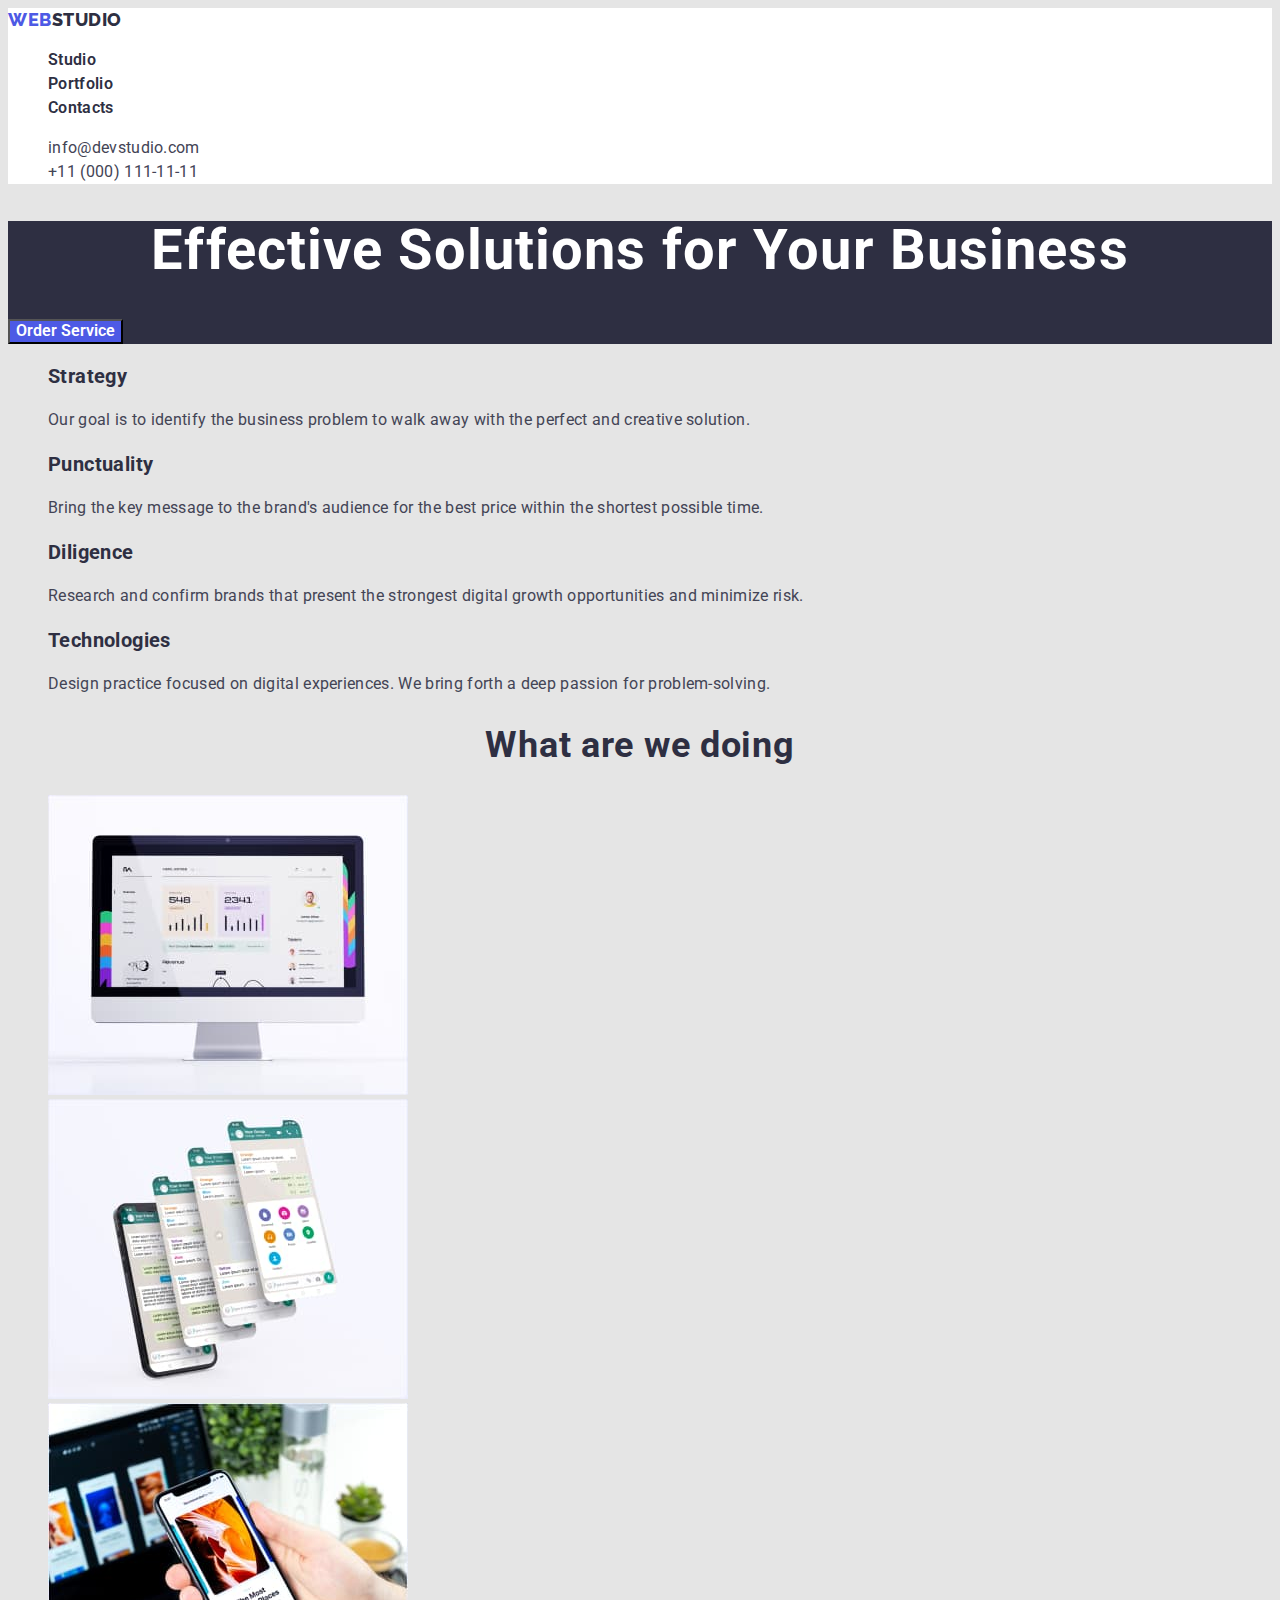
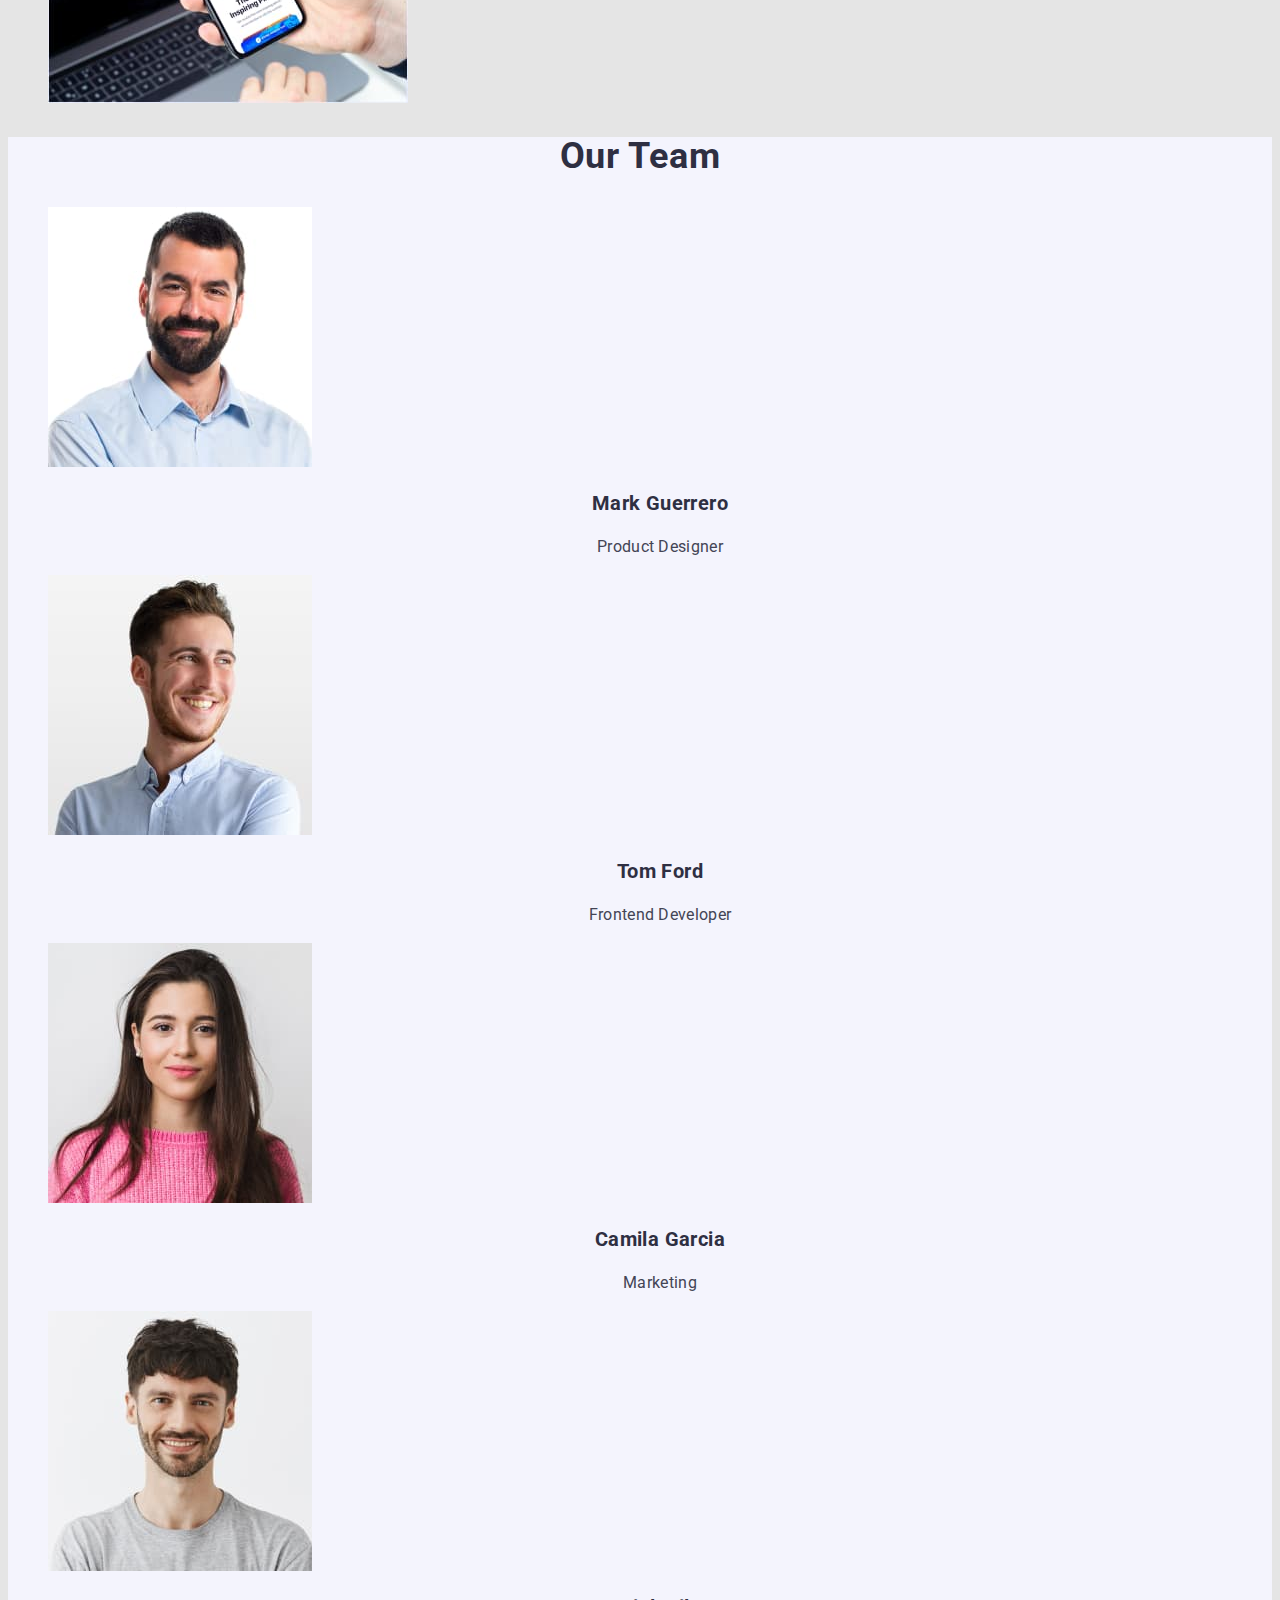
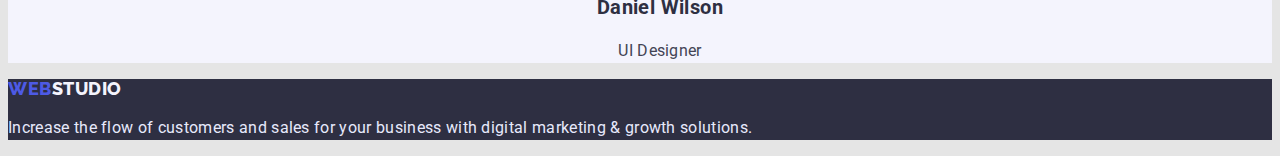
<file: index.html>
<!DOCTYPE html>
<html lang="en">
  <head>
    <meta charset="UTF-8" />
    <meta http-equiv="X-UA-Compatible" content="IE=edge" />
    <meta name="viewport" content="width=device-width, initial-scale=1.0" />
    <title>WebStudio</title>
    <link rel="preconnect" href="https://fonts.googleapis.com" />
    <link rel="preconnect" href="https://fonts.gstatic.com" crossorigin />
    <link
      href="https://fonts.googleapis.com/css2?family=Raleway:wght@800&family=Roboto:wght@400;500;700;900&display=swap"
      rel="stylesheet"
    />
    <link rel="stylesheet" href="./css/styles.css" />
  </head>
  <body>
    <header class="beginning">
      <nav>
        <a class="logo link" href="./index.html"
          ><span class="box-logo">web</span>studio</a
        >
        <ul class="header list">
          <li class="header-item">
            <a class="header-link link" href="./index.html">Studio</a>
          </li>
          <li class="header-item">
            <a class="header-link link" href="./portfolio.html">Portfolio</a>
          </li>
          <li class="header-item">
            <a class="header-link link" href="">Contacts</a>
          </li>
        </ul>
      </nav>
      <ul class="contact list">
        <li class="contact-item">
          <a class="contact-link link" href="maito:info@devstudio.com"
            >info@devstudio.com</a
          >
        </li>
        <li class="contact-item">
          <a class="contact-link link" href="tel:+110001111111"
            >+11 (000) 111-11-11</a
          >
        </li>
      </ul>
    </header>
    <main>
      <!-- Solutions for Your Business -->
      <section class="hero">
        <h1 class="hero-title">Effective Solutions for Your Business</h1>
        <button type="button" class="heto-btn btn">Order Service</button>
      </section>
      <!-- Solutions for Your Business -->
      <section class="benefits">
        <h2 class="visually-hidden">Solutions for Your Business</h2>
        <ul class="benefits-list list">
          <li class="benefits-item">
            <h3 class="benefits-pre-text">Strategy</h3>
            <p class="benefits-text">
              Our goal is to identify the business problem to walk away with the
              perfect and creative solution.
            </p>
          </li>
          <li class="benefits-item">
            <h3 class="benefits-pre-text">Punctuality</h3>
            <p class="benefits-text">
              Bring the key message to the brand's audience for the best price
              within the shortest possible time.
            </p>
          </li>
          <li class="benefits-item">
            <h3 class="benefits-pre-text">Diligence</h3>
            <p class="benefits-text">
              Research and confirm brands that present the strongest digital
              growth opportunities and minimize risk.
            </p>
          </li>
          <li class="benefits-item">
            <h3 class="benefits-pre-text">Technologies</h3>
            <p class="benefits-text">
              Design practice focused on digital experiences. We bring forth a
              deep passion for problem-solving.
            </p>
          </li>
        </ul>
      </section>
      <!--What are we doing-->
      <section class="item">
        <h2 class="item-text">What are we doing</h2>
        <ul class="item-list list">
          <li class="item-pic">
            <img
              src="./images/rectangle1.jpg"
              alt="Computer"
              width="360"
              height="300"
            />
          </li>
          <li class="item-pic">
            <img
              src="./images/rectangle2.jpg"
              alt="Social Network"
              width="360"
              height="300"
            />
          </li>
          <li class="item-pic">
            <img
              src="./images/rectangle3.jpg"
              alt="Telephone"
              width="360"
              height="300"
            />
          </li>
        </ul>
      </section>
      <!-- Our Team -->
      <section class="command">
        <h2 class="command-caption">Our Team</h2>
        <ul class="comand-list list">
          <li class="comand-item">
            <img
              src="./images/markguerrero.jpg"
              alt="Member of our team Mark Guerrero"
              width="264"
              height="260"
            />
            <h3 class="command-pre-text">Mark Guerrero</h3>
            <p class="command-text">Product Designer</p>
          </li>
          <li class="comand-item">
            <img
              src="./images/tomford.jpg"
              alt="Member of our team Tom Ford"
              width="264"
              height="260"
            />
            <h3 class="command-pre-text">Tom Ford</h3>
            <p class="command-text">Frontend Developer</p>
          </li>
          <li class="comand-item">
            <img
              src="./images/camilagarcia.jpg"
              alt="Member of our team Camila Garcia"
              width="264"
              height="260"
            />
            <h3 class="command-pre-text">Camila Garcia</h3>
            <p class="command-text">Marketing</p>
          </li>
          <li class="comand-item">
            <img
              src="./images/danielwilson.jpg"
              alt="Member of our team Daniel Wilson"
              width="264"
              height="260"
            />
            <h3 class="command-pre-text">Daniel Wilson</h3>
            <p class="command-text">UI Designer</p>
          </li>
        </ul>
      </section>
    </main>
    <footer class="ending">
      <a class="log link" href="./index.html">
        <span class="box-log">web</span>studio</a
      >
      <p class="text">
        Increase the flow of customers and sales for your business with digital
        marketing & growth solutions.
      </p>
    </footer>
  </body>
</html>
</file>
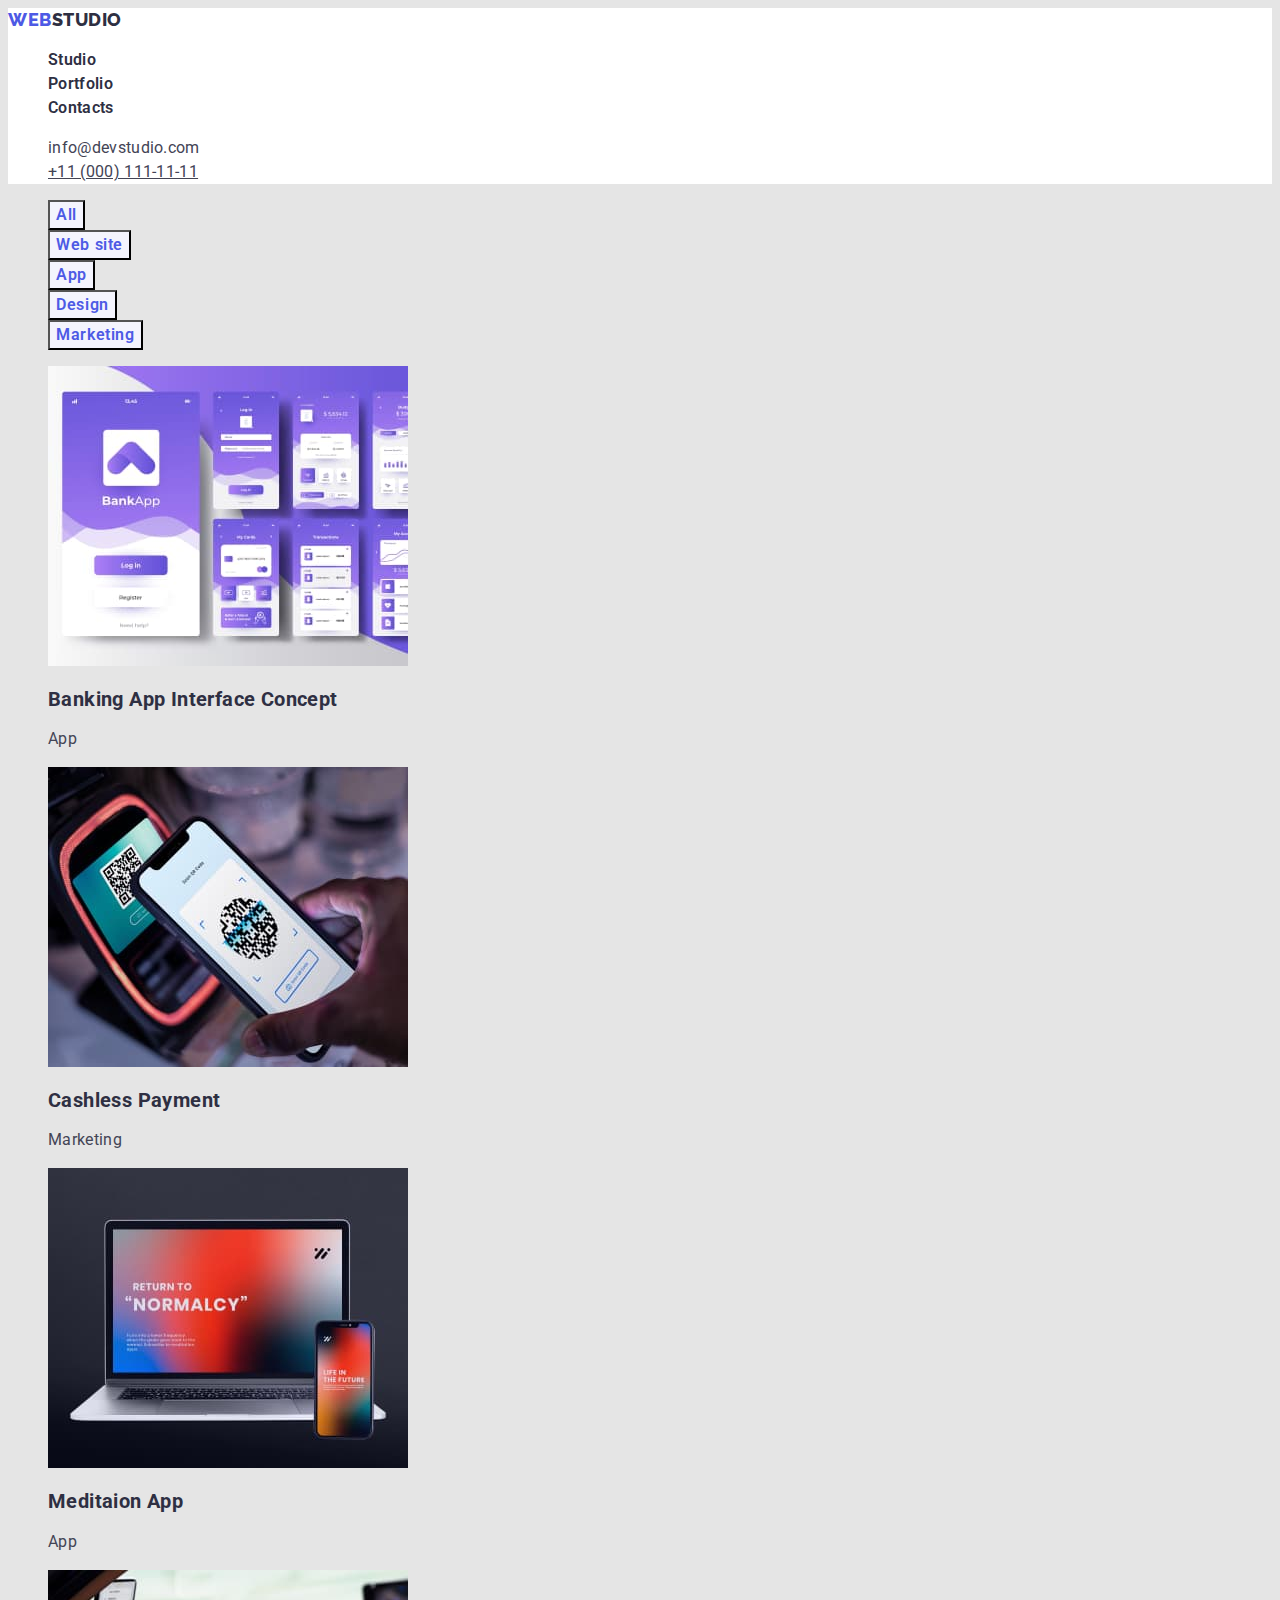
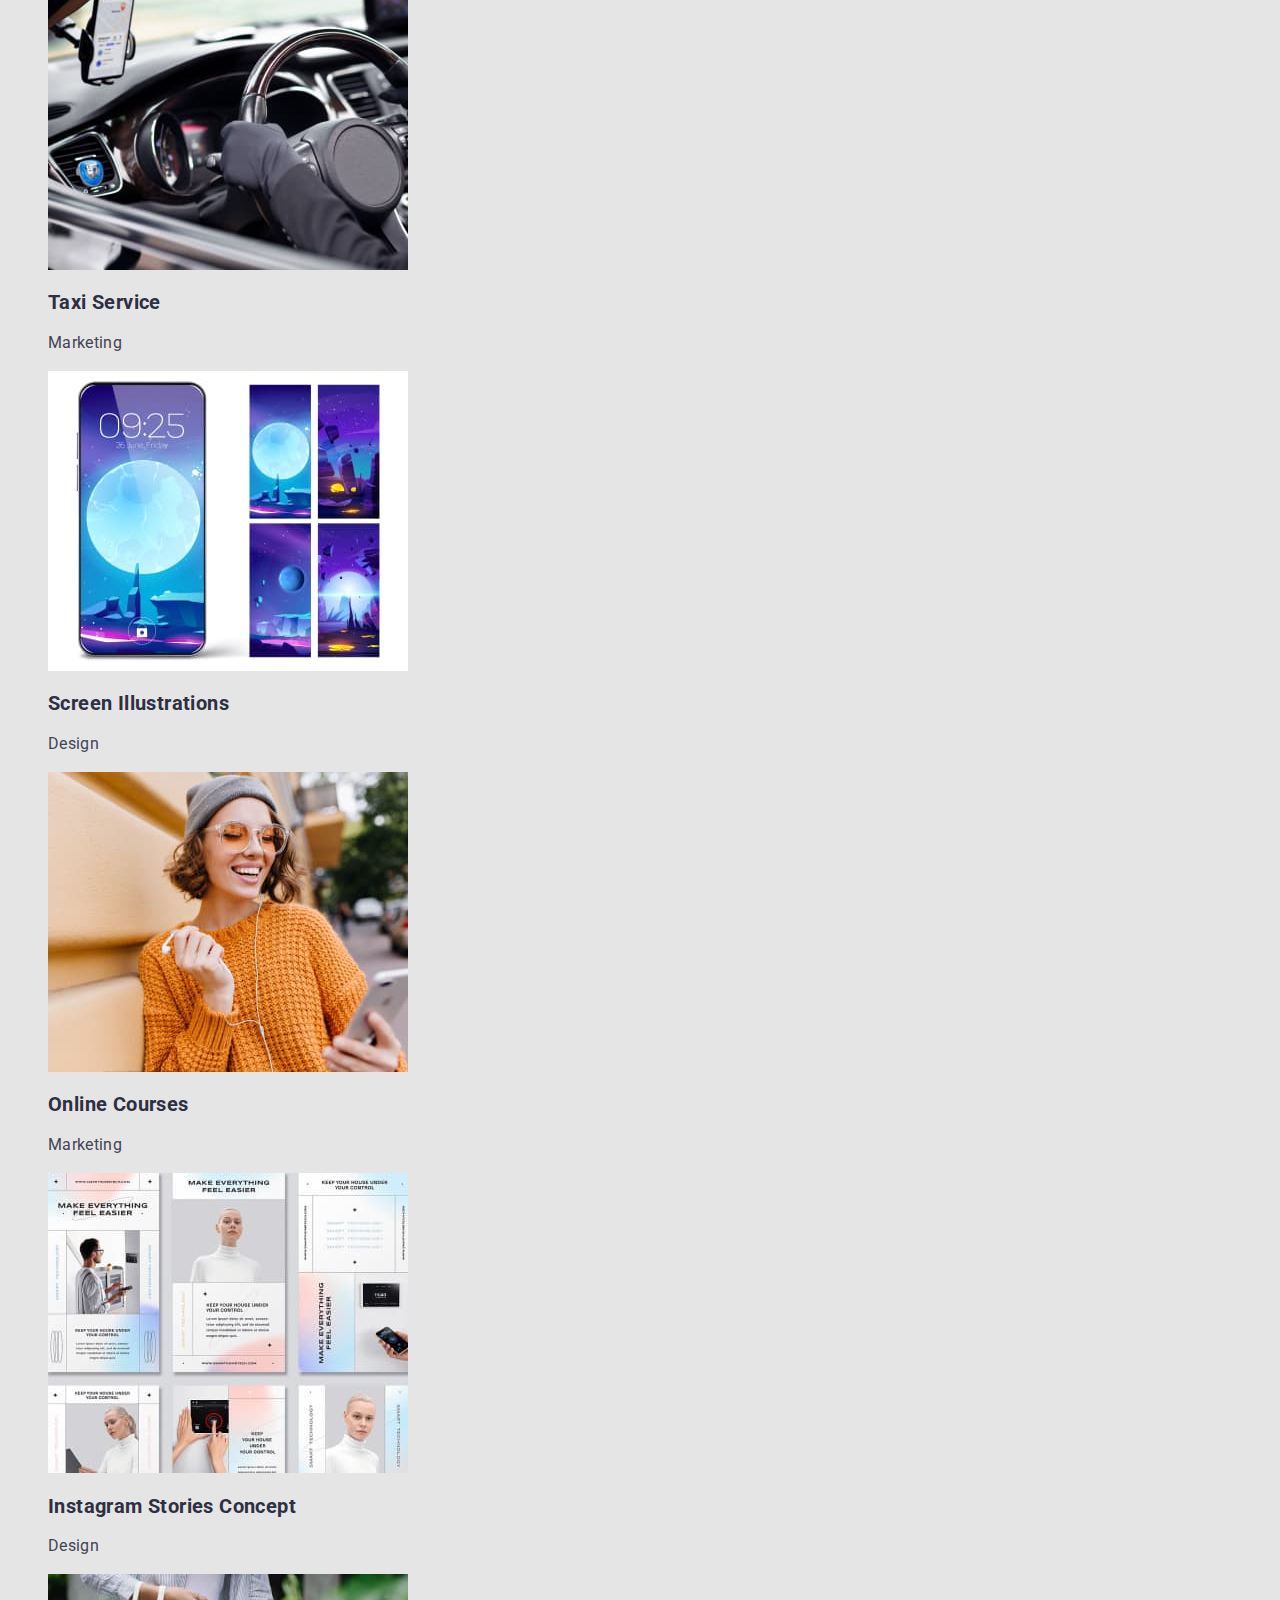
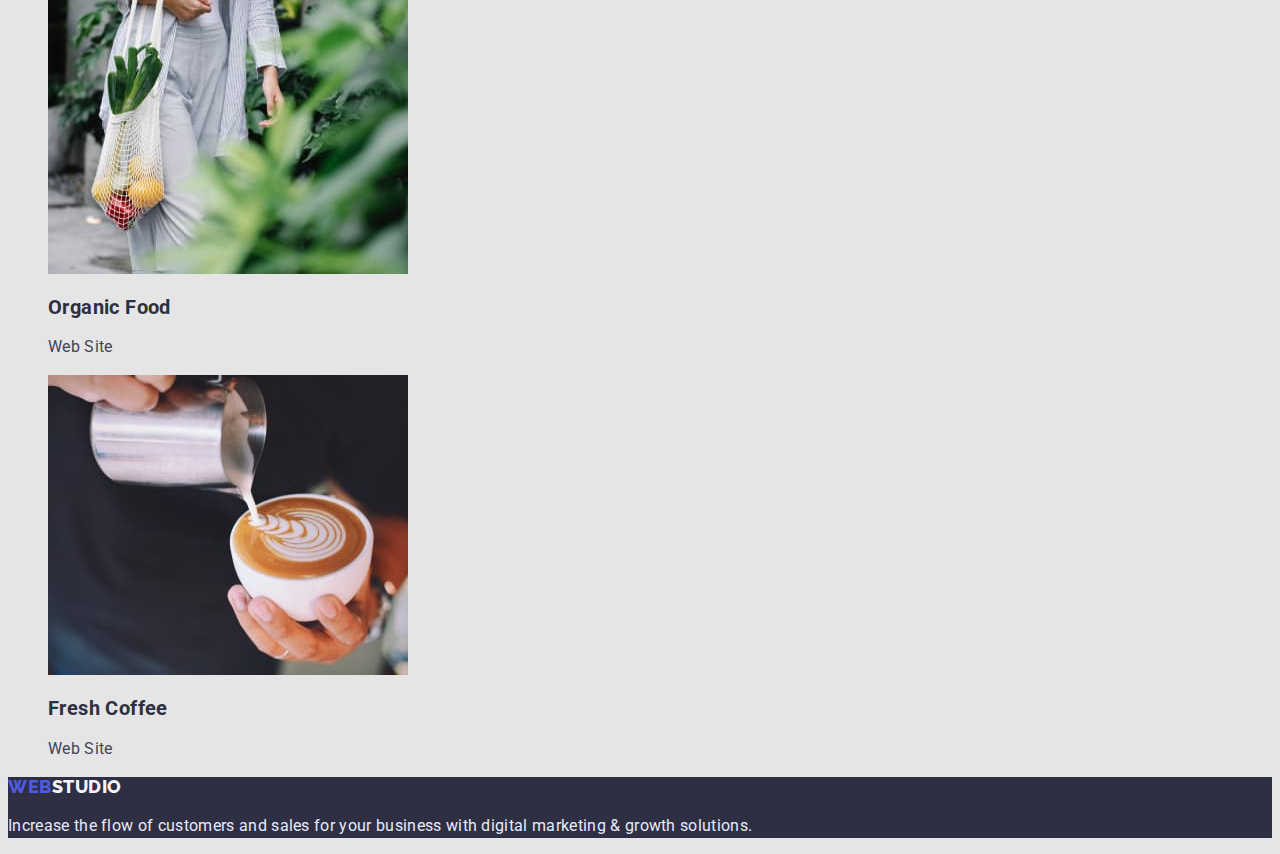
<file: portfolio.html>
<!DOCTYPE html>
<html lang="en">
  <head>
    <meta charset="UTF-8" />
    <meta http-equiv="X-UA-Compatible" content="IE=edge" />
    <meta name="viewport" content="width=device-width, initial-scale=1.0" />
    <title>WebStudio</title>
    <link rel="preconnect" href="https://fonts.googleapis.com" />
    <link rel="preconnect" href="https://fonts.gstatic.com" crossorigin />
    <link
      href="https://fonts.googleapis.com/css2?family=Raleway:wght@800&family=Roboto:wght@400;500;700;900&display=swap"
      rel="stylesheet"
    />
    <link rel="stylesheet" href="./css/styles.css" />
  </head>
  <body>
    <header class="beginning">
      <nav>
        <a class="logo link" href="./index.html"
          ><span class="box-logo">web</span>studio</a
        >
        <ul class="header list">
          <li class="header-item">
            <a class="header-link link" href="./index.html">Studio</a>
          </li>
          <li class="header-item">
            <a class="header-link link" href="./portfolio.html" target="_blank"
              >Portfolio</a
            >
          </li>
          <li class="header-item">
            <a class="header-link link" href="">Contacts</a>
          </li>
        </ul>
      </nav>
      <ul class="contact list">
        <li class="contact-item">
          <a class="contact-link link" href="maito:info@devstudio.com"
            >info@devstudio.com</a
          >
        </li>
        <li class="contact-item">
          <a class="contact-link" href="tel:+110001111111"
            >+11 (000) 111-11-11</a
          >
        </li>
      </ul>
    </header>
    <main>
      <section class="portfolio">
        <h1 class="visually-hidden">Portfolio</h1>
        <ul class="portfolio-list list">
          <li class="portfolio-item">
            <button class="portfolio-btn btn" type="button">All</button>
          </li>
          <li class="portfolio-item">
            <button class="portfolio-btn" type="button">Web site</button>
          </li>
          <li class="portfolio-item">
            <button class="portfolio-btn" type="button">App</button>
          </li>
          <li class="portfolio-item">
            <button class="portfolio-btn" type="button">Design</button>
          </li>
          <li class="portfolio-item">
            <button class="portfolio-btn" type="button">Marketing</button>
          </li>
        </ul>
        <ul class="about-list list">
          <li class="about-item">
            <img
              src="./images/bankapp.jpg"
              alt="banking app design"
              width="360"
              height="300"
            />
            <h2 class="about-pre-text">Banking App Interface Concept</h2>
            <p class="about-text">App</p>
          </li>
          <li class="about-item">
            <img
              src="./images/phone.jpg"
              alt="scanning a QR code"
              width="360"
              height="300"
            />
            <h2 class="about-pre-text">Cashless Payment</h2>
            <p class="about-text">Marketing</p>
          </li>
          <li class="about-item">
            <img
              src="./images/gadgets.jpg"
              alt="website open on laptop and phone"
              width="360"
              height="300"
            />
            <h2 class="about-pre-text">Meditaion App</h2>
            <p class="about-text">App</p>
          </li>
          <li class="about-item">
            <img
              src="./images/machine.jpg"
              alt="driver's seat in the car"
              width="360"
              height="300"
            />
            <h2 class="about-pre-text">Taxi Service</h2>
            <p class="about-text">Marketing</p>
          </li>
          <li class="about-item">
            <img
              src="./images/wallpaper.jpg"
              alt="phone wallpaper"
              width="360"
              height="300"
            />
            <h2 class="about-pre-text">Screen Illustrations</h2>
            <p class="about-text">Design</p>
          </li>
          <li class="about-item">
            <img
              src="./images/girl.jpg"
              alt="happy girl in headphones"
              width="360"
              height="300"
            />
            <h2 class="about-pre-text">Online Courses</h2>
            <p class="about-text">Marketing</p>
          </li>
          <li class="about-item">
            <img
              src="./images/maket.jpg"
              alt="instagram ad layout"
              width="360"
              height="300"
            />
            <h2 class="about-pre-text">Instagram Stories Concept</h2>
            <p class="about-text">Design</p>
          </li>
          <li class="about-item">
            <img
              src="./images/avoska.jpg"
              alt="grocery bag"
              width="360"
              height="300"
            />
            <h2 class="about-pre-text">Organic Food</h2>
            <p class="about-text">Web Site</p>
          </li>
          <li class="about-item">
            <img
              src="./images/coffe.jpg"
              alt="making coffee with milk"
              width="360"
              height="300"
            />
            <h2 class="about-pre-text">Fresh Coffee</h2>
            <p class="about-text">Web Site</p>
          </li>
        </ul>
      </section>
    </main>
    <footer class="ending">
      <a class="log link" href="./index.html">
        <span class="box-log">web</span>studio</a
      >
      <p class="text">
        Increase the flow of customers and sales for your business with digital
        marketing & growth solutions.
      </p>
    </footer>
  </body>
</html>
</file>
<file: css/styles.css>
:root {
--brand-color: #2E2F42;
--text-color: #FFFFFF; 
--caption-color: #434455;
--font-size: 16px;
--text: 'Raleway', sans-serif;
--size-text: 800;
}
body {
font-family: 'Roboto', sans-serif;
background: #E5E5E5;
color: #2E2F42;
}
.visually-hidden {
position: absolute;
width: 1px;
height: 1px;
margin: -1px;
border: 0;
padding: 0;  
white-space: nowrap;
clip-path: inset(100%);
clip: rect(0 0 0 0);
overflow: hidden;
}
.link {
text-decoration: none;
}
.list {
list-style: none;
}
/* -----------header--------- */

.beginning {
background: #FFFFFF;
}
.logo {
font-family: var(--text);
font-weight: var(--size-text);
font-size: 18px;
line-height: 1.33;
display: flex;
align-items: center;
letter-spacing: 0.03em;
text-transform: uppercase;
color:var(--brand-color)
}
.box-logo {
font-family: var(--text);
font-weight: var(--size-text);  
font-size: 18px;
line-height: 1.33;
display: flex;
align-items: center;
letter-spacing: 0.03em;
text-transform: uppercase;
color: #4D5AE5;
}
.header {
}
.header-item {
}
.header-link {
font-weight: 600;
font-size: var(--font-size);
line-height: 1.50;
letter-spacing: 0.02em;
color: #2E2F42;
}
.header-link:hover,
.header-link:focus {
color: #404BBF;   
}
.contact {
}
.contact-item {
}
.contact-link {
font-size: var(--font-size);
line-height: 1.50;
letter-spacing: 0.02em;
color: var(--caption-color); 
 
}
.contact-link:hover, 
.contact-link:focus {
font-size: var(--font-size);
line-height: 1.50;   
letter-spacing: 0.02em;
color: #404bbf;    
}
/* ----------hero------------- */
.hero {
background-color: var(--brand-color);
}
.hero-title {
font-size: 56px;
line-height: 1.07;
text-align: center;
letter-spacing: 0.02em;
color: var(--text-color);
}
.heto-btn {
font-family: inherit;
font-weight: 600;
font-size: var(--font-size);
line-height: 1.18;
display: flex;
align-items: center;
cursor: pointer;
background: #4D5AE5;
color: var(--text-color);
}
.heto-btn:hover,
.heto-btn:focus {
background: #404BBF;    
}
/* -------------benefits------------- */
.benefits {
}
.benefits-hidden {
}
.benefits-list {
}

.benefits-item {
}
.benefits-pre-text {
font-size: 20px;
line-height: 1.20;
letter-spacing: 0.02em;
}
.benefits-text {
font-size: 16px;
line-height: 1.50;
letter-spacing: 0.02em;
color: var(--caption-color);
}
/* ----------item------ */
.item {
}
.item-text {
font-size: 36px;
line-height: 1.11;    
text-align: center;
letter-spacing: 0.02em;
}
.item-list {
}
.item-pic {
}
/* ------------command--------- */
.command {
background: #F4F4FD;
}
.command-caption {
font-size: 36px;
line-height: 1.11;
text-align: center;
letter-spacing: 0.02em;
}
.comand-list {
}
.comand-item {
}
.command-pre-text {
font-size: 20px;
line-height: 1.20;    
text-align: center;
letter-spacing: 0.02em;   
}
.command-text {
font-size: var(--font-size);
line-height: 1.50;
text-align: center;
letter-spacing: 0.02em;
color: var(--caption-color);
}
/* ---------footer ----------*/
.ending{
background: #2E2F42;
}
.log {
font-family: var(--text);
font-weight: var(--size-text);
font-size: 18px;
line-height: 1.16;
display: flex;
align-items: center;
letter-spacing: 0.03em;
text-transform: uppercase;
color: #F4F4FD;}
.box-log {
font-family: var(--text);
font-weight: var(--size-text);
font-size: 18px;
line-height: 1.16;
display: flex;
align-items: center;
letter-spacing: 0.03em;
text-transform: uppercase;
color: #4D5AE5;
}
.text {
font-size: var(--font-size);
line-height: 1.50;
letter-spacing: 0.02em;
color: #E7E9FC;
}
/* --------portfolio------- */
.portfolio {
}
.portfolio-list {
}
.portfolio-btn {
font-family: inherit;
font-weight: 600;
font-size: var(--font-size);
line-height: 1.50;  
display: flex;
align-items: center;
text-align: center;
letter-spacing: 0.04em;    
background: #F4F4FD;
color: #4D5AE5; 
cursor: pointer  
}
.portfolio-btn:hover,
.portfolio-btn:focus{
background: #404BBF;
color: #FFFFFF;    
}
/* --------about------ */
.about-list {
}
.about-item {
}
.about-pre-text {
font-size: 20px;
line-height: 1.20;
letter-spacing: 0.02em;
}
.about-text {
font-size: var(--font-size);
line-height: 1.50;   
letter-spacing: 0.02em;
color: var(--caption-color);      
}
</file>
